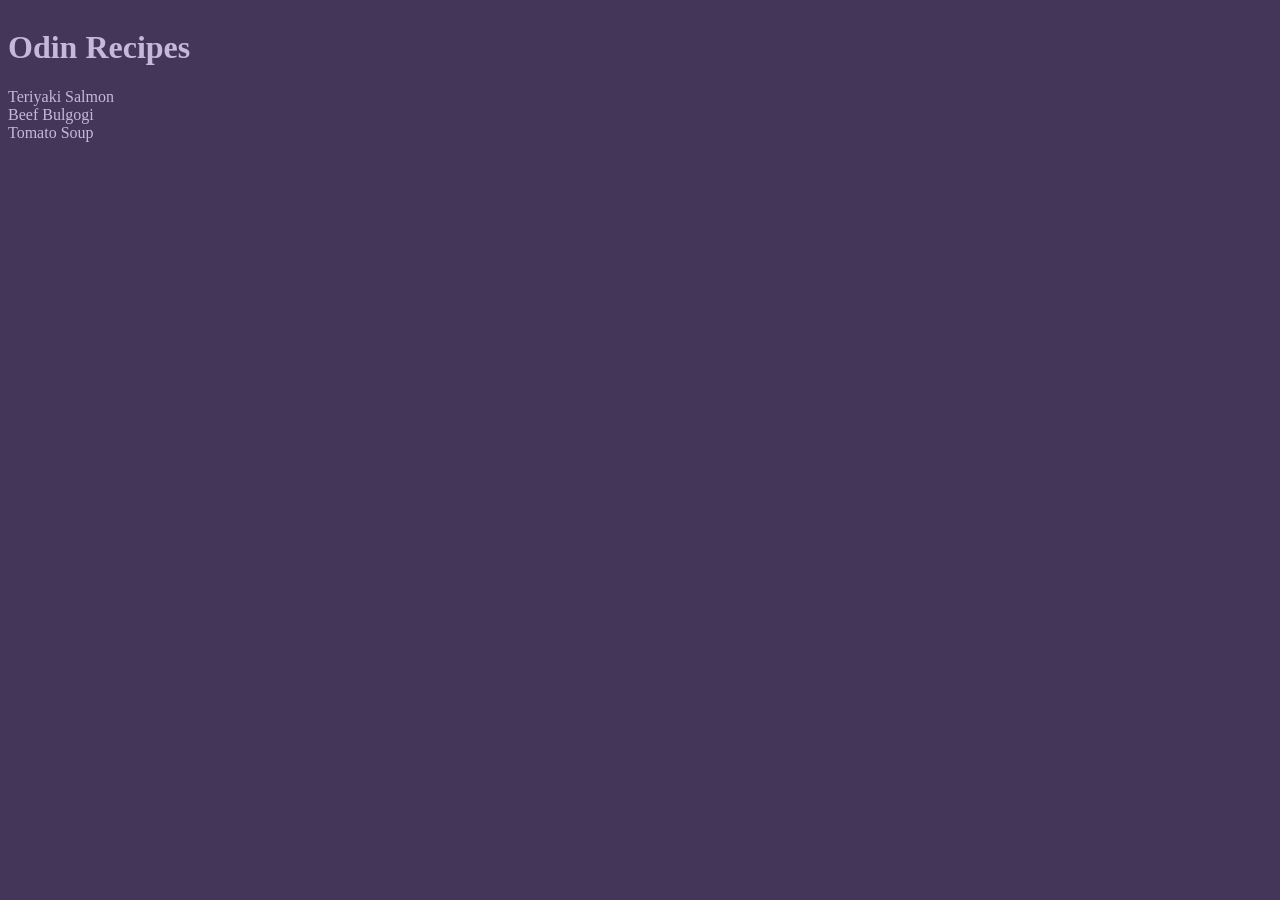
<file: index.html>
<!DOCTYPE html>
<html lang="en">
<head>
    <meta charset="UTF-8">
    <meta name="viewport" content="width=device-width, initial-scale=1.0">
    <title>recipes</title>
    <link rel="stylesheet" href="./assets/css/style.css">
</head>
<body>
    <header>
        <h1>Odin Recipes</h1>
    </header>

        <div>
            <div>
                <a href="recipes/teriyakiSalmon.html">Teriyaki Salmon</a>
            </div>
            <div>  
                <a href="recipes/beefBulgogi.html">Beef Bulgogi</a>
            </div>
            <div>
                <a href="recipes/tomatoSoup.html">Tomato Soup</a>
            </div>
        </div>

        
        
    
    
    
    




    
</body>
</html>
</file>
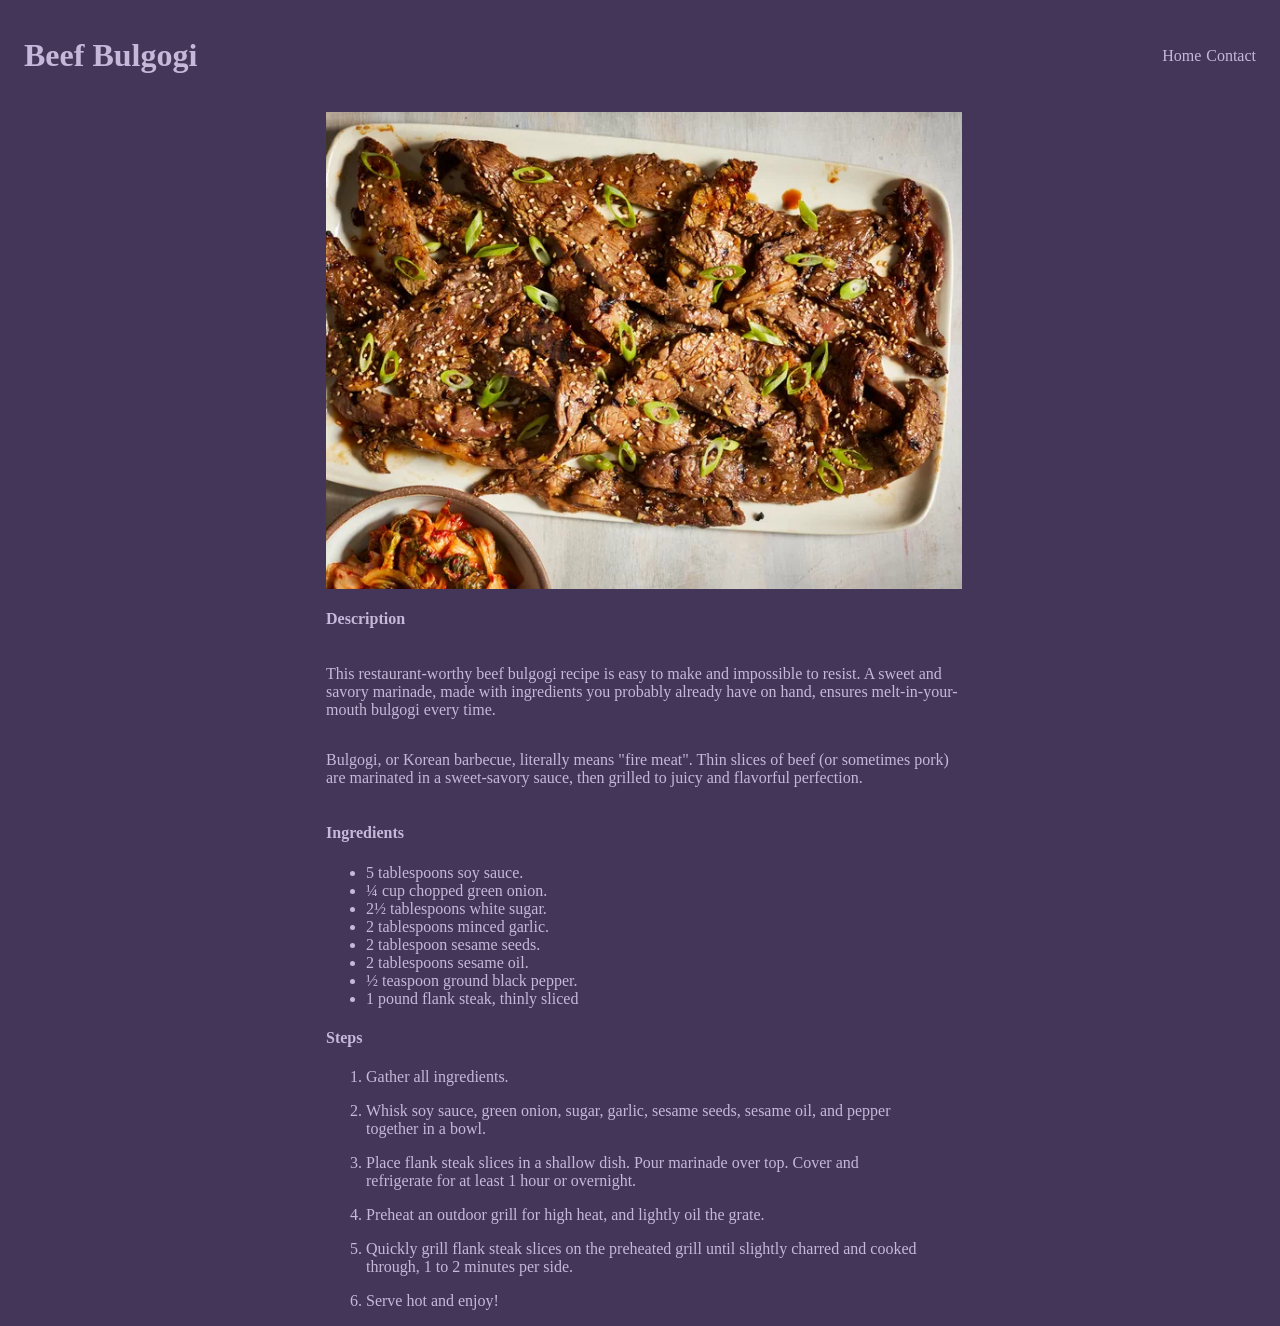
<file: recipes/beefBulgogi.html>
<!DOCTYPE html>
<html lang="en">
<head>
    <meta charset="UTF-8">
    <meta name="viewport" content="width=device-width, initial-scale=1.0">
    <link rel="stylesheet" href="../assets/css/style.css">
    <title>Document</title>
</head>
<body>
    <header id="header">
        
        <div class="h1">
            <h1>Beef Bulgogi</h1>
        </div>
        <nav class="nav">
            <a href="../index.html">Home</a>
            <a href="#">Contact</a>
        </nav>
    
</header>
<div id="content"s>
    <section class="description">
    <img src="../assets/images/bulgogi.jpg" alt="">
        <h4>Description</h4>
        <p>
            This restaurant-worthy beef bulgogi recipe is easy to make and impossible to resist.
            A sweet and savory marinade, made with ingredients you probably already have on hand, 
            ensures melt-in-your-mouth bulgogi every time. 
        </p>
        <p>
            Bulgogi, or Korean barbecue, literally means "fire meat".
             Thin slices of beef (or sometimes pork) are marinated in a 
             sweet-savory sauce,
             then grilled to juicy and flavorful perfection. 
        </p>
        </section>
    <section class="ingredients">
        <h4>Ingredients</h4>
        <ul>
            <li>5 tablespoons soy sauce.</li>
            <li>¼ cup chopped green onion.</li>
            <li>2½ tablespoons white sugar.</li>
            <li>2 tablespoons minced garlic.</li>
            <li>2 tablespoon sesame seeds.</li>
            <li>2 tablespoons sesame oil.</li>
            <li>½ teaspoon ground black pepper.</li>
            <li>1 pound flank steak, thinly sliced</li>
        </ul>
    </section>
    <section class="steps">
        <h4>Steps</h4>
        <ol>
            <li>
                <p>
                    Gather all ingredients. 
                </p> 
            </li>
            <li>
                <p>
                    Whisk soy sauce, green onion, sugar, garlic,
                     sesame seeds, sesame oil, and pepper together in a bowl. 
                </p> 
            </li>
            <li>
                <p>
                    Place flank steak slices in a shallow dish. 
                    Pour marinade over top. Cover and refrigerate for at least 1 hour or overnight. 
                </p> 
            </li>
            <li>
                <p>
                    Preheat an outdoor grill for high heat, and lightly oil the grate. 
                </p> 
            </li>
            <li>
                <p>
                    Quickly grill flank steak slices on the preheated 
                    grill until slightly charred 
                    and cooked through, 1 to 2 minutes per side. 
                </p> 
            </li>
            <li>
                <p>
                    Serve hot and enjoy! 
                </p> 
            </li>
        </ol>
    </section>
</div>
</body>
</html>
</file>
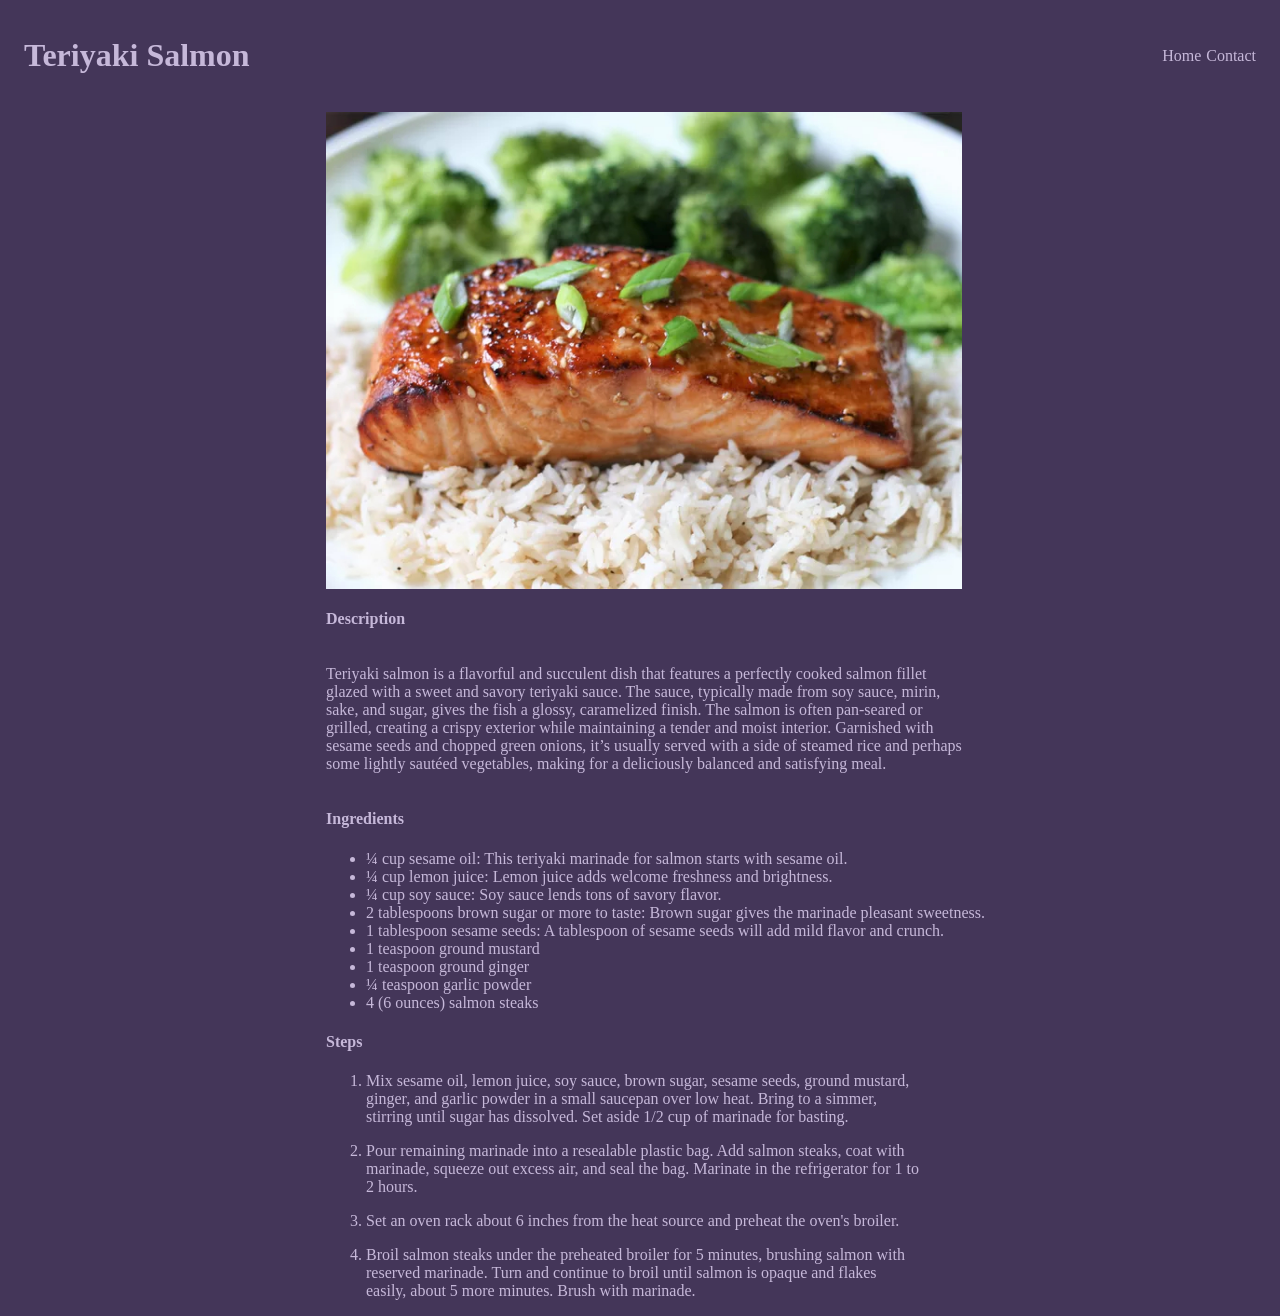
<file: recipes/teriyakiSalmon.html>
<!DOCTYPE html>
<html lang="en">
<head>
    <meta charset="UTF-8">
    <meta name="viewport" content="width=device-width, initial-scale=1.0">
    <link rel="stylesheet" href="../assets/css/style.css">
    <title>Document</title>
</head>
<body>
    <header id="header">
        
        <div class="h1">
            <h1>Teriyaki Salmon</h1>
        </div>
        <nav class="nav">
            <a href="../index.html">Home</a>
            <a href="#">Contact</a>
        </nav>
    
</header>
<div id="content"s>
    <section class="description">
    <img src="../assets/images/teriyakiSalmon.jpg" alt="">
        <h4>Description</h4>
        <p>
            Teriyaki salmon is a flavorful and succulent 
        dish that features a perfectly cooked salmon 
        fillet glazed with a sweet and savory teriyaki sauce. 
        The sauce, typically made from soy sauce, mirin, sake, 
        and sugar, gives the fish a glossy, caramelized finish. 
        The salmon is often pan-seared or grilled, 
        creating a crispy exterior while maintaining a tender
        and moist interior. 
        Garnished with sesame seeds and chopped green onions, 
        it’s usually served with a side of steamed rice and
        perhaps some lightly sautéed vegetables, making for
        a deliciously balanced and satisfying meal.
        </p>
    </section>
    <section class="ingredients">
        <h4>Ingredients</h4>
        <ul>
            <li>¼ cup sesame oil: This teriyaki marinade for salmon starts with sesame oil.</li>
            <li>¼ cup lemon juice: Lemon juice adds welcome freshness and brightness.</li>
            <li>¼ cup soy sauce: Soy sauce lends tons of savory flavor.</li>
            <li>2 tablespoons brown sugar or more to taste: Brown sugar gives the marinade pleasant sweetness.</li>
            <li>1 tablespoon sesame seeds: A tablespoon of sesame seeds will add mild flavor and crunch.</li>
            <li>1 teaspoon ground mustard</li>
            <li>1 teaspoon ground ginger</li>
            <li>¼ teaspoon garlic powder</li>
            <li>4 (6 ounces) salmon steaks</li>
        </ul>
    </section>
    <section class="steps">
        <h4>Steps</h4>
        <ol>
            <li>
                <p>
                Mix sesame oil, lemon juice, soy sauce, 
                brown sugar, sesame seeds, ground mustard, 
                ginger, and garlic powder in a small saucepan over low heat. 
                Bring to a simmer, stirring until sugar has dissolved. 
                Set aside 1/2 cup of marinade for basting.
                </p> 
            </li>
            <li>
                <p>
                    Pour remaining marinade into a resealable plastic bag.
                     Add salmon steaks, coat with marinade, squeeze out excess air, 
                     and seal the bag.
                     Marinate in the refrigerator for 1 to 2 hours. 
                </p>
            </li>
            <li>
                <p>
                    Set an oven rack about 6 inches from the heat
                     source and preheat the oven's broiler. 
                </p>
            </li>
            <li>
                <p>
                    Broil salmon steaks under the preheated broiler for 5 minutes, 
                    brushing salmon with reserved marinade. 
                    Turn and continue to broil until salmon is opaque and flakes easily, 
                    about 5 more minutes. Brush with marinade. 
                </p>
            </li>
        </ol>
    </section>
    <section>

    </section>
</div>
</body>
</html>
</file>
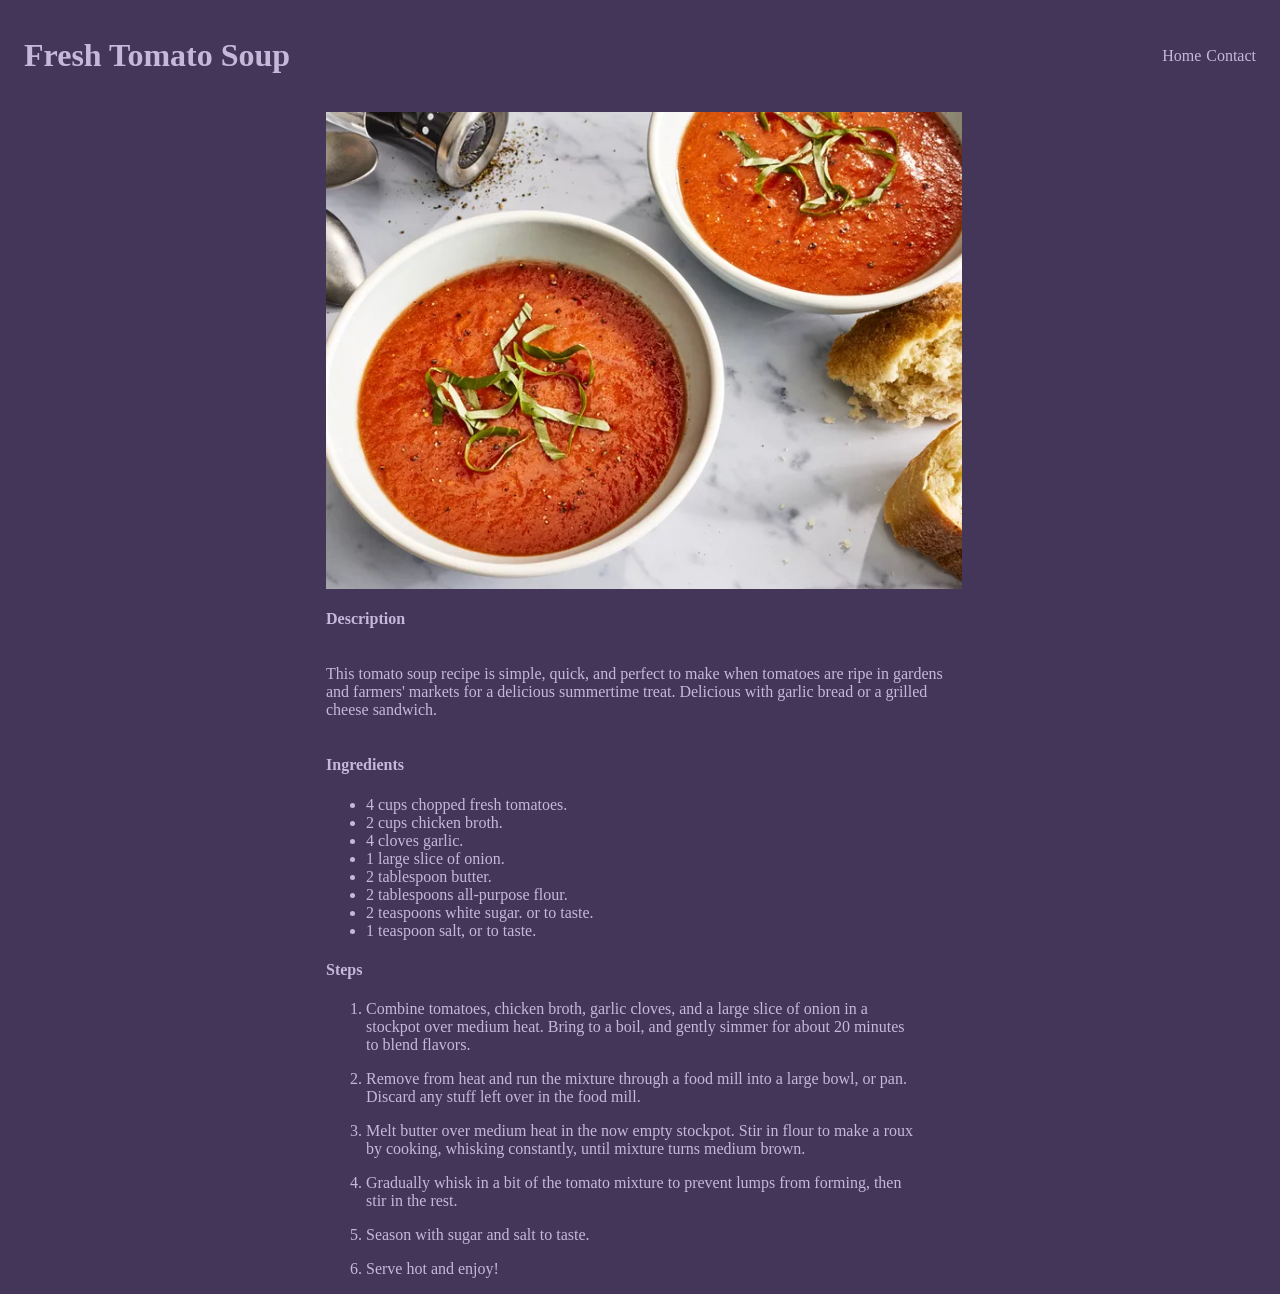
<file: recipes/tomatoSoup.html>
<!DOCTYPE html>
<html lang="en">
<head>
    <meta charset="UTF-8">
    <meta name="viewport" content="width=device-width, initial-scale=1.0">
    <link rel="stylesheet" href="../assets/css/style.css">
    <title>Document</title>
</head>
<body>
    <header id="header">
        
        <div class="h1">
            <h1>Fresh Tomato Soup</h1>
        </div>
        <nav class="nav">
            <a href="../index.html">Home</a>
            <a href="#">Contact</a>
        </nav>
    
</header>
<div id="content"s>
    <section class="description">
    <img src="../assets/images/tomatoSoup.jpg" alt="">
        <h4>Description</h4>
        <p>
            This tomato soup recipe is simple, quick, and perfect to make when tomatoes
            are ripe in gardens and farmers' markets for a delicious 
            summertime treat.
            Delicious with garlic bread or a grilled cheese sandwich.
        </p>
    </section>
    <section class="ingredients">
        <h4>Ingredients</h4>
        <ul>
            <li>4 cups chopped fresh tomatoes.</li>
            <li>2 cups chicken broth.</li>
            <li>4 cloves garlic.</li>
            <li>1 large slice of onion.</li>
            <li>2 tablespoon butter.</li>
            <li>2 tablespoons all-purpose flour.</li>
            <li>2 teaspoons white sugar. or to taste.</li>
            <li>1 teaspoon salt, or to taste.</li>
        </ul>
    </section>
    <section class="steps">
        <h4>Steps</h4>
        <ol>
            <li>
                <p>
                    Combine tomatoes, chicken broth, garlic cloves, 
                    and a large slice of onion in a stockpot over medium heat.
                    Bring to a boil, and gently simmer for about 20 minutes to blend flavors. 
                </p> 
            </li>
            <li>
                <p>
                    Remove from heat and run the mixture through a food mill into a large bowl, or pan.
                    Discard any stuff left over in the food mill. 
                </p> 
            </li>
            <li>
                <p>
                    Melt butter over medium heat in the now empty stockpot. 
                    Stir in flour to make a roux by cooking,
                    whisking constantly, until mixture turns medium brown.
                </p> 
            </li>
            <li>
                <p>
                    Gradually whisk in a bit of the tomato mixture to prevent lumps 
                    from forming, 
                    then stir in the rest. 
                </p> 
            </li>
            <li>
                <p>
                    Season with sugar and salt to taste.
                </p> 
            </li>
            <li>
                <p>
                    Serve hot and enjoy! 
                </p> 
            </li>
        </ol>
    </section>
</div>
</body>
</html>
</file>
<file: assets/css/style.css>
* {box-sizing:border-box}

/*
Color 1 -
#32253F
Color 2 -
#443659
Color 3 -
#8C618C
Color 4 -
#C6B8D9
Color 5 -
#F2D0CF

*/
body{
    background-color: #443659;
    color: #C6B8D9;
    
}

.image-container{
  width: 500px;
}

img{
  max-width: 100%;
}
a {
  color: #C6B8D9;
}
a:link {
  text-decoration: none;
}

a:visited {
  text-decoration: none;
}
nav ul {
  list-style-type: none;
}

.description{
  position:relative;
  left: 25%;
  display: flex;
  flex-direction: column;
  width: 50%;
}

.ingredients{
  position:relative;
  left: 25%;
}
header {
  display: flex;
  justify-content: space-between;
}

nav{
  display: flex;
  gap: 5px;
}

#content{
  position: absolute;

}


#header{
  display: flex;
  margin: 1rem;
}

nav{
  display:flex;
  justify-content: center;
  align-items: center;
}

.steps{
  position:relative;
  left: 25%;
}

.steps p{
  width: 45%;
}
</file>
